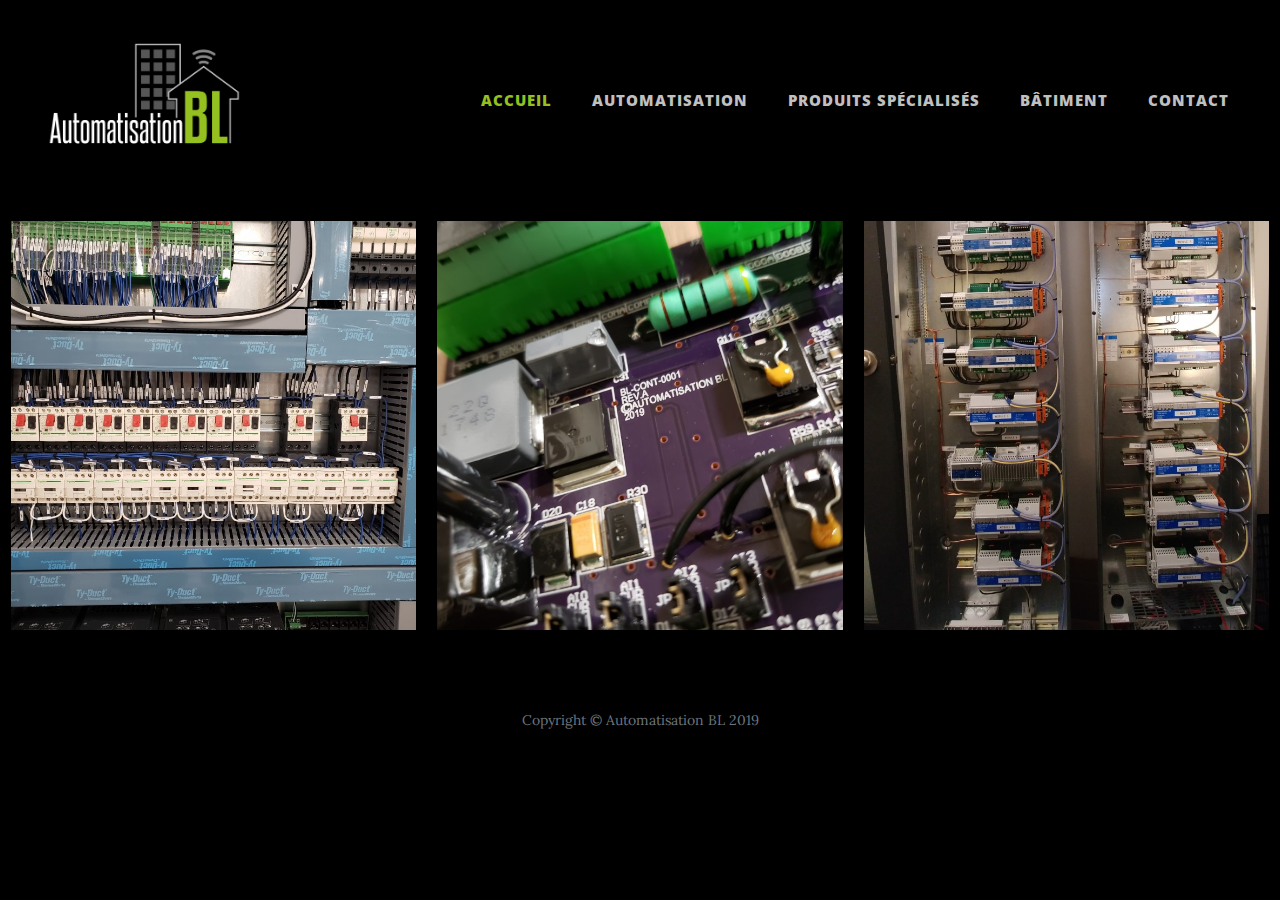
<file: index.html>
<!DOCTYPE html>
<html lang="en">

<head>

  <meta charset="utf-8">
  <meta name="viewport" content="width=device-width, initial-scale=1, shrink-to-fit=no">
  <meta name="description" content="">
  <meta name="author" content="">

  <!-- Global site tag (gtag.js) - Google Analytics -->
  <script async src="https://www.googletagmanager.com/gtag/js?id=UA-145104579-1"></script>
  <script>
    window.dataLayer = window.dataLayer || [];
    function gtag() { dataLayer.push(arguments); }
    gtag('js', new Date());

    gtag('config', 'UA-145104579-1');
  </script>

  <title>Automatisation BL</title>

  <script src="vendor/jquery/jquery.min.js"></script>
  <script>
    $(function () {
      $("#header").load("header.html");
      $("#footer").load("footer.html");
    });
  </script>

  <!-- Bootstrap core CSS -->
  <!-- <link href="vendor/bootstrap/css/bootstrap.css" rel="stylesheet"> -->
  <link href="scss/bootstrap.css" rel="stylesheet">

  <!-- Custom fonts for this template -->
  <link href="vendor/fontawesome-free/css/all.min.css" rel="stylesheet" type="text/css">
  <link href='https://fonts.googleapis.com/css?family=Lora:400,700,400italic,700italic' rel='stylesheet' type='text/css'>
  <link href='https://fonts.googleapis.com/css?family=Open+Sans:300italic,400italic,600italic,700italic,800italic,400,300,600,700,800' rel='stylesheet' type='text/css'>

  <!-- Custom styles for this template -->
  <link href="css/clean-blog.css" rel="stylesheet">

</head>

<body>

  <!-- <div id="header"></div> -->
  <!-- Navigation -->
  <nav class="navbar navbar-expand-lg navbar-light fixed-top" id="mainNav">
    <div class="container-fluid">
      <a class="navbar-brand js-scroll-trigger" href="index.html">
        <img src="img/ablb.png" height="175" alt="">
      </a>
      <button class="navbar-toggler navbar-toggler-right" type="button" data-toggle="collapse" data-target="#navbarResponsive" aria-controls="navbarResponsive" aria-expanded="false" aria-label="Toggle navigation">
        Menu
        <i class="fas fa-bars"></i>
      </button>
      <div class="collapse navbar-collapse" id="navbarResponsive">
        <ul class="navbar-nav ml-auto">
          <li class="nav-item">
            <a class="nav-link js-scroll-trigger abl-green" href="index.html">Accueil</a>
          </li>
          <li class="nav-item">
            <a class="nav-link js-scroll-trigger" href="services1.html">Automatisation</a>
          </li>
          <li class="nav-item">
            <a class="nav-link js-scroll-trigger" href="services2.html">Produits spécialisés</a>
          </li>
          <li class="nav-item">
            <a class="nav-link js-scroll-trigger" href="services3.html">Bâtiment</a>
          </li>
          <li class="nav-item">
            <a class="nav-link js-scroll-trigger" href="contact.html">Contact</a>
          </li>
        </ul>
      </div>
    </div>
  </nav>

  <!-- Page Header -->
  <!--
  <header class="masthead-home" style="background-image: url('img/20190802_153003.jpg')">
    <div class="overlay"></div>
    <div class="container-fluid">
      <div class="row">
        <div class="col-lg-4 col-md-6">
          <div class="site-heading" height="300">
            <img src="img/abl.png" height="250" alt="">
            <h1></h1>
            <span class="subheading"></span>
          </div>
        </div>
      </div>
    </div>
  </header>
  -->

  <!-- Portfolio Section -->
  <section id="portfolio">
    <div class="container-fluid p-0">
      <div class="row no-gutters">
        <div class="col-lg-4 col-sm-6">
          <a class="portfolio-box" href="services1.html">
            <img class="img-fluid" src="img/20190802_153003.jpg" alt="">
            <div class="portfolio-box-caption">
              <div class="project-category text-white-50">
              </div>
              <div class="project-name">
                Automatisation
              </div>
            </div>
          </a>
        </div>
        <div class="col-lg-4 col-sm-6">
          <a class="portfolio-box" href="services2.html">
            <img class="img-fluid" src="img/20190403_084031.jpg" alt="">
            <div class="portfolio-box-caption">
              <div class="project-category text-white-50">
              </div>
              <div class="project-name">
                Produits spécialisés
              </div>
            </div>
          </a>
        </div>
        <div class="col-lg-4 col-sm-6">
          <a class="portfolio-box" href="services3.html">
            <img class="img-fluid" src="img/20171122_151425.jpg" alt="">
            <div class="portfolio-box-caption">
              <div class="project-category text-white-50">
              </div>
              <div class="project-name">
                Bâtiment
              </div>
            </div>
          </a>
        </div>
      </div>
    </div>
  </section>

  <!-- Services -->
  <!--
  <section id="services">
    <div class="container">
      <div class="row">
        <div class="col-lg-12 text-center">
          <h2 class="section-heading text-uppercase"></h2>
          <h3 class="section-subheading text-muted"></h3>
        </div>
      </div>
      <div class="row text-center">
        <div class="col-md-4">
          <span class="fa-stack fa-4x">
            <a href="services1.html">
              <i class="fas fa-circle fa-stack-2x text-primary"></i>
              <i class="fas fa-robot fa-stack-1x fa-inverse"></i>
            </a>
          </span>
          <h4 class="service-heading">Automatisation</h4>
          <p class="text-muted"></p>
        </div>
        <div class="col-md-4">
          <span class="fa-stack fa-4x">
            <a href="services2.html">
              <i class="fas fa-circle fa-stack-2x text-primary"></i>
              <i class="fas fa-laptop fa-stack-1x fa-inverse"></i>
            </a>
          </span>
          <h4 class="service-heading">Produits spécialisés</h4>
          <p class="text-muted"></p>
        </div>
        <div class="col-md-4">
          <span class="fa-stack fa-4x">
            <a href="services3.html">
              <i class="fas fa-circle fa-stack-2x text-primary"></i>
              <i class="fas fa-tablet fa-stack-1x fa-inverse"></i>
            </a>
          </span>
          <h4 class="service-heading">Bâtiment</h4>
          <p class="text-muted"></p>
        </div>
      </div>
    </div>
  </section>
  -->
  <!-- Footer -->
  <footer>
    <div class="container">
      <div class="row">
        <div class="col-lg-8 col-md-10 mx-auto">
          <ul class="list-inline text-center">
            <!--
            <li class="list-inline-item">
              <a href="#">
                <span class="fa-stack fa-lg">
                  <i class="fas fa-circle fa-stack-2x"></i>
                  <i class="fab fa-twitter fa-stack-1x fa-inverse"></i>
                </span>
              </a>
            </li>
            -->
            <!--
            <li class="list-inline-item">
              <a href="https://www.facebook.com/automatisationbl" target="_blank">
                <span class="fa-stack fa-lg">
                  <i class="fas fa-circle fa-stack-2x"></i>
                  <i class="fab fa-facebook-f fa-stack-1x fa-inverse"></i>
                </span>
              </a>
            </li>
            -->
            <!--
            <li class="list-inline-item">
              <a href="#">
                <span class="fa-stack fa-lg">
                  <i class="fas fa-circle fa-stack-2x"></i>
                  <i class="fab fa-github fa-stack-1x fa-inverse"></i>
                </span>
              </a>
            </li>
            -->
          </ul>
          <p class="copyright text-muted">Copyright &copy; Automatisation BL 2019</p>
        </div>
      </div>
    </div>
  </footer>

  <!-- Bootstrap core JavaScript -->
  <script src="vendor/jquery/jquery.min.js"></script>
  <script src="vendor/bootstrap/js/bootstrap.bundle.min.js"></script>

  <!-- Custom scripts for this template -->
  <script src="js/clean-blog.min.js"></script>

</body>

</html>
</file>
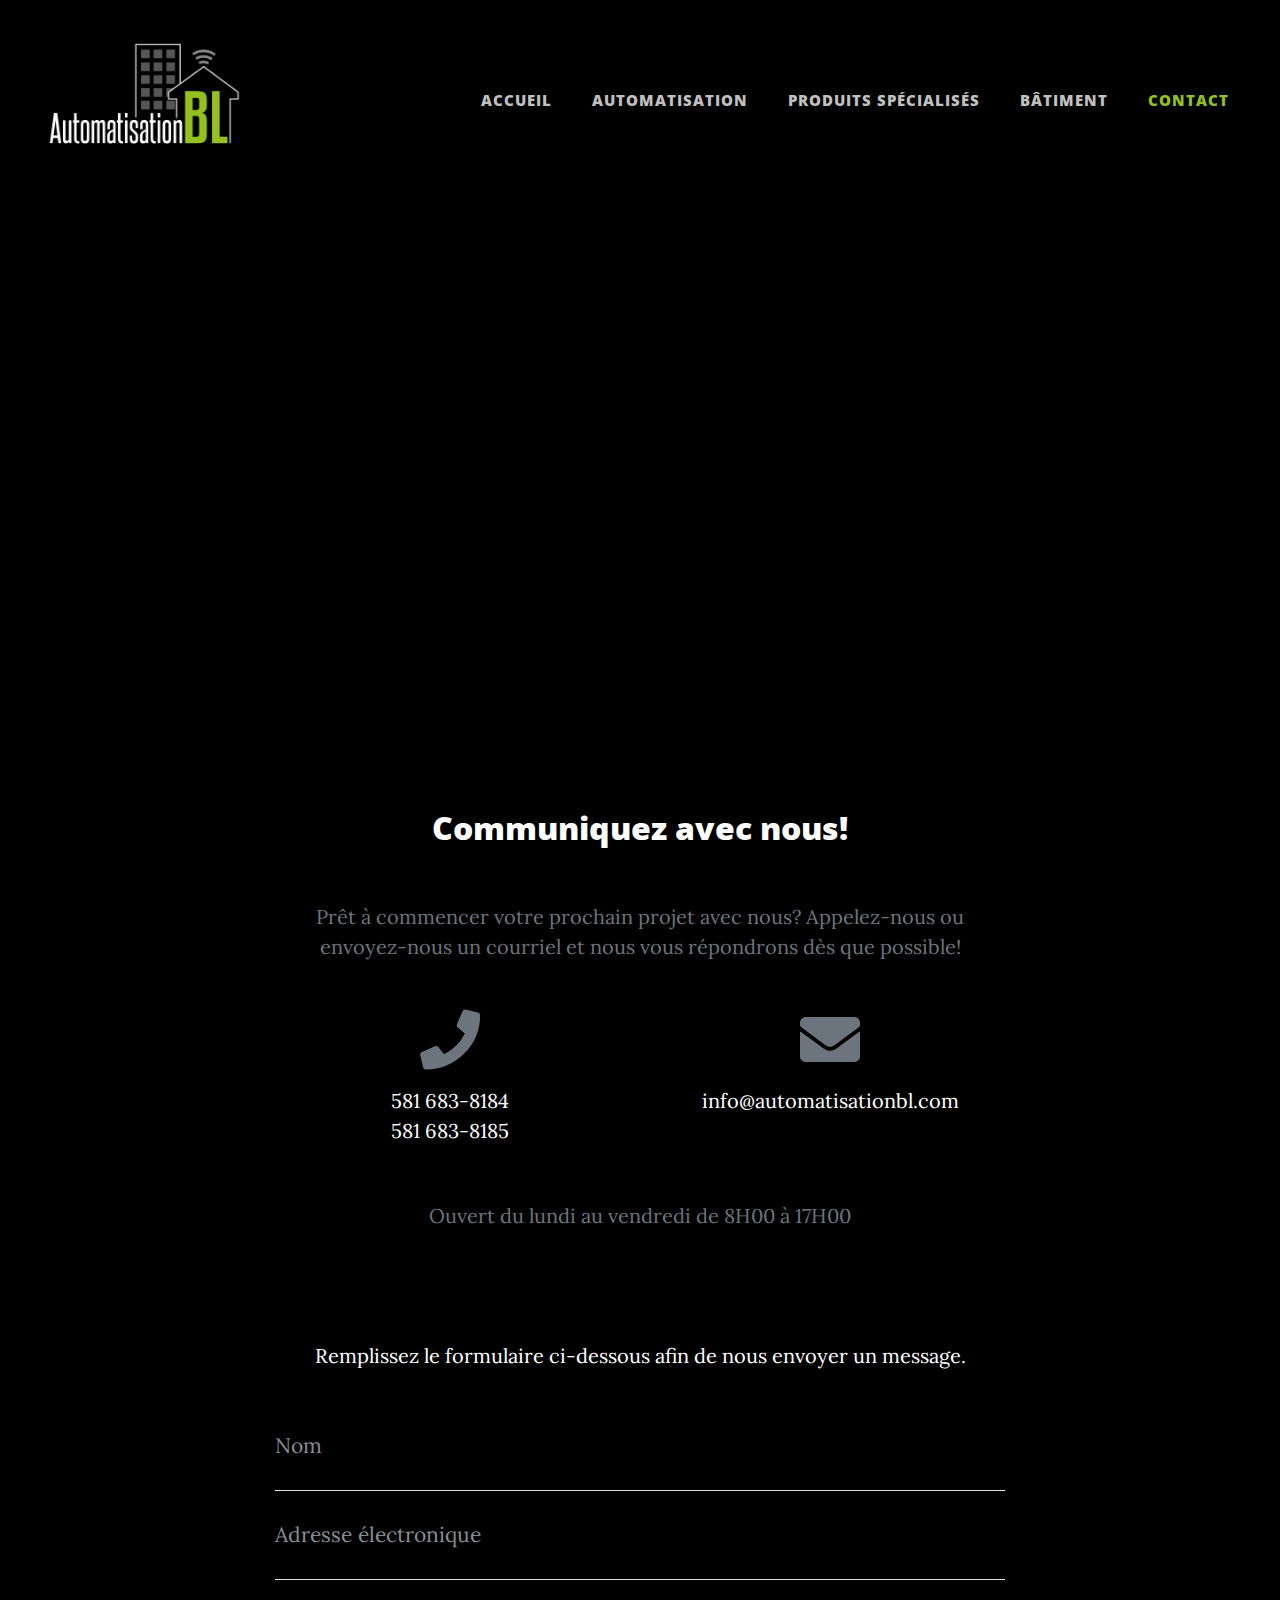
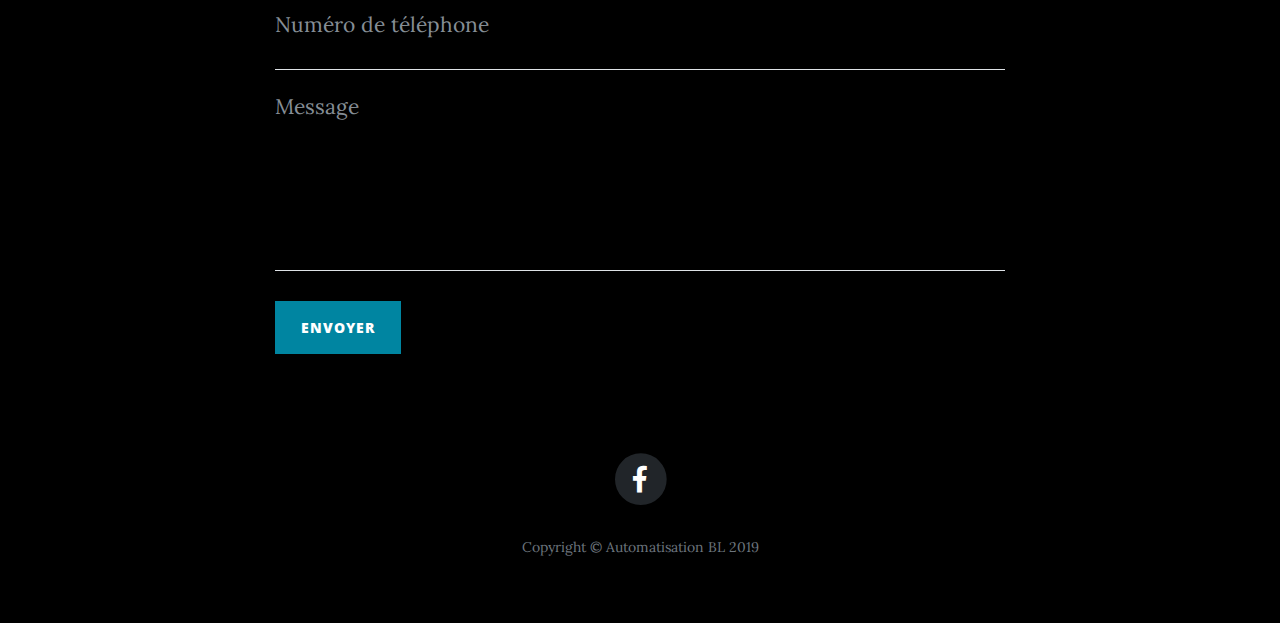
<file: contact.html>
<!DOCTYPE html>
<html lang="en">

<head>

  <meta charset="utf-8">
  <meta name="viewport" content="width=device-width, initial-scale=1, shrink-to-fit=no">
  <meta name="description" content="">
  <meta name="author" content="">

  <title>Automatisation BL</title>

  <script src="vendor/jquery/jquery.min.js"></script>
  <script>
    $(function () {
      $("#header").load("header.html");
      $("#footer").load("footer.html");
    });
  </script>

  <!-- Bootstrap core CSS -->
  <!-- <link href="vendor/bootstrap/css/bootstrap.css" rel="stylesheet"> -->
  <link href="scss/bootstrap.css" rel="stylesheet">

  <!-- Custom fonts for this template -->
  <link href="vendor/fontawesome-free/css/all.min.css" rel="stylesheet" type="text/css">
  <link href='https://fonts.googleapis.com/css?family=Lora:400,700,400italic,700italic' rel='stylesheet' type='text/css'>
  <link href='https://fonts.googleapis.com/css?family=Open+Sans:300italic,400italic,600italic,700italic,800italic,400,300,600,700,800' rel='stylesheet' type='text/css'>
  <link href="https://fonts.googleapis.com/css?family=Source+Sans+Pro:300,400,700,300italic,400italic,700italic" rel="stylesheet" type="text/css">


  <!-- Custom styles for this template -->
  <link href="css/clean-blog.css" rel="stylesheet">

</head>

<body>

  <!-- <div id="header"></div> -->
  <!-- Navigation -->
  <nav class="navbar navbar-expand-lg navbar-light fixed-top" id="mainNav">
    <div class="container-fluid">
      <a class="navbar-brand js-scroll-trigger" href="index.html">
        <img src="img/ablb.png" height="175" alt="">
      </a>
      <button class="navbar-toggler navbar-toggler-right" type="button" data-toggle="collapse" data-target="#navbarResponsive" aria-controls="navbarResponsive" aria-expanded="false" aria-label="Toggle navigation">
        Menu
        <i class="fas fa-bars"></i>
      </button>
      <div class="collapse navbar-collapse" id="navbarResponsive">
        <ul class="navbar-nav ml-auto">
          <li class="nav-item">
            <a class="nav-link js-scroll-trigger" href="index.html">Accueil</a>
          </li>
          <li class="nav-item">
            <a class="nav-link js-scroll-trigger" href="services1.html">Automatisation</a>
          </li>
          <li class="nav-item">
            <a class="nav-link js-scroll-trigger" href="services2.html">Produits spécialisés</a>
          </li>
          <li class="nav-item">
            <a class="nav-link js-scroll-trigger" href="services3.html">Bâtiment</a>
          </li>
          <li class="nav-item">
            <a class="nav-link js-scroll-trigger abl-green" href="contact.html">Contact</a>
          </li>
        </ul>
      </div>
    </div>
  </nav>

  <!-- Map -->
  <section id="contact" class="map">
    <iframe width="100%" height="100%" frameborder="0" scrolling="no" marginheight="0" marginwidth="0" src="https://www.google.com/maps/embed?pb=!1m18!1m12!1m3!1d2648.8573011854496!2d-71.1206275843417!3d48.40168347924537!2m3!1f0!2f0!3f0!3m2!1i1024!2i768!4f13.1!3m3!1m2!1s0x4cc026e530f02d91%3A0xc11062f405cb718!2s1485+Rue+de+la+Manic%2C+Chicoutimi%2C+QC+G7K+1G8!5e0!3m2!1sfr!2sca!4v1554564088654!5m2!1sfr!2sca" style="border:0" allowfullscreen></iframe>
    <br />
    <small>
      <a href="https://www.google.com/maps/embed?pb=!1m18!1m12!1m3!1d2648.8573011854496!2d-71.1206275843417!3d48.40168347924537!2m3!1f0!2f0!3f0!3m2!1i1024!2i768!4f13.1!3m3!1m2!1s0x4cc026e530f02d91%3A0xc11062f405cb718!2s1485+Rue+de+la+Manic%2C+Chicoutimi%2C+QC+G7K+1G8!5e0!3m2!1sfr!2sca!4v1554564088654!5m2!1sfr!2sca"></a>
    </small>
  </section>

  <!-- Page Header -->
  <!--
  <header class="masthead" style="background-image: url('img/contact-bg.jpg')">
    <div class="overlay"></div>
    <div class="container">
      <div class="row">
        <div class="col-lg-8 col-md-10 mx-auto">
          <div class="page-heading">
            <h1>Contact Me</h1>
            <span class="subheading">Have questions? I have answers.</span>
          </div>
        </div>
      </div>
    </div>
  </header>
  -->
  <!-- Contact Section -->
  <section class="page-section" id="contact">
    <div class="container">
      <div class="row justify-content-center">
        <div class="col-lg-8 text-center">
          <h2 class="mt-0">Communiquez avec nous!</h2>
          <hr class="divider my-4">
          <p class="text-muted mb-5">Prêt à commencer votre prochain projet avec nous? Appelez-nous ou envoyez-nous un courriel et nous vous répondrons dès que possible!</p>
        </div>
      </div>
      <div class="row">
        <div class="col-lg-4 ml-auto text-center">
          <i class="fas fa-phone fa-3x mb-3 text-muted"></i>
          <div>581 683-8184</div>
          <div>581 683-8185</div>
        </div>
        <div class="col-lg-4 mr-auto text-center">
          <i class="fas fa-envelope fa-3x mb-3 text-muted"></i>
          <!-- Make sure to change the email address in anchor text AND the link below! -->
          <a class="d-block" style="color: #fff" href="mailto:info@automatisationbl.com">info@automatisationbl.com</a>
        </div>
      </div>
      <div class="row justify-content-center">
        <div class="col-lg-8 text-center">
          <hr class="divider my-4">
          <p class="text-muted mb-5">Ouvert du lundi au vendredi de 8H00 à 17H00</p>
        </div>
      </div>
    </div>
  </section>

  <!-- Main Content -->
  <div class="container">
    <div class="row">
      <div class="col-lg-8 col-md-10 mx-auto">
        <p class="text-center">Remplissez le formulaire ci-dessous afin de nous envoyer un message.</p>
        <!-- Contact Form - Enter your email address on line 19 of the mail/contact_me.php file to make this form work. -->
        <!-- WARNING: Some web hosts do not allow emails to be sent through forms to common mail hosts like Gmail or Yahoo. It's recommended that you use a private domain email address! -->
        <!-- To use the contact form, your site must be on a live web host with PHP! The form will not work locally! -->
        <form name="sentMessage" id="contactForm" novalidate>
          <div class="control-group">
            <div class="form-group floating-label-form-group controls">
              <label>Nom</label>
              <input type="text" class="form-control" placeholder="Nom" id="name" required data-validation-required-message="Please enter your name.">
              <p class="help-block text-danger"></p>
            </div>
          </div>
          <div class="control-group">
            <div class="form-group floating-label-form-group controls">
              <label>Adresse électronique</label>
              <input type="email" class="form-control" placeholder="Adresse électronique" id="email" required data-validation-required-message="Please enter your email address.">
              <p class="help-block text-danger"></p>
            </div>
          </div>
          <div class="control-group">
            <div class="form-group col-xs-12 floating-label-form-group controls">
              <label>Numéro de téléphone</label>
              <input type="tel" class="form-control" placeholder="Numéro de téléphone" id="phone" required data-validation-required-message="Please enter your phone number.">
              <p class="help-block text-danger"></p>
            </div>
          </div>
          <div class="control-group">
            <div class="form-group floating-label-form-group controls">
              <label>Message</label>
              <textarea rows="5" class="form-control" placeholder="Message" id="message" required data-validation-required-message="Please enter a message."></textarea>
              <p class="help-block text-danger"></p>
            </div>
          </div>
          <br>
          <div id="success"></div>
          <div class="form-group">
            <button type="submit" class="btn btn-primary" id="sendMessageButton">Envoyer</button>
          </div>
        </form>
      </div>
    </div>
  </div>

  <hr>

  <!-- Footer -->
  <footer>
    <div class="container">
      <div class="row">
        <div class="col-lg-8 col-md-10 mx-auto">
          <ul class="list-inline text-center">
            <!--
            <li class="list-inline-item">
              <a href="#">
                <span class="fa-stack fa-lg">
                  <i class="fas fa-circle fa-stack-2x"></i>
                  <i class="fab fa-twitter fa-stack-1x fa-inverse"></i>
                </span>
              </a>
            </li>
            -->
            <li class="list-inline-item">
              <a href="https://www.facebook.com/automatisationbl" target="_blank">
                <span class="fa-stack fa-lg">
                  <i class="fas fa-circle fa-stack-2x"></i>
                  <i class="fab fa-facebook-f fa-stack-1x fa-inverse"></i>
                </span>
              </a>
            </li>
            <!--
              <li class="list-inline-item">
                <a href="#">
                  <span class="fa-stack fa-lg">
                    <i class="fas fa-circle fa-stack-2x"></i>
                    <i class="fab fa-github fa-stack-1x fa-inverse"></i>
                  </span>
                </a>
              </li>
            -->
          </ul>
          <p class="copyright text-muted">Copyright &copy; Automatisation BL 2019</p>
        </div>
      </div>
    </div>
  </footer>

  <!-- Bootstrap core JavaScript -->
  <script src="vendor/jquery/jquery.min.js"></script>
  <script src="vendor/bootstrap/js/bootstrap.bundle.min.js"></script>

  <!-- Contact Form JavaScript -->
  <!-- <script src="js/jqBootstrapValidation.js"></script>-->
  <!-- <script src="js/contact_me.js"></script>-->
  <!-- Custom scripts for this template -->
  <script src="js/clean-blog.min.js"></script>
  <script src="js/stylish-portfolio.min.js"></script>

</body>

</html>
</file>
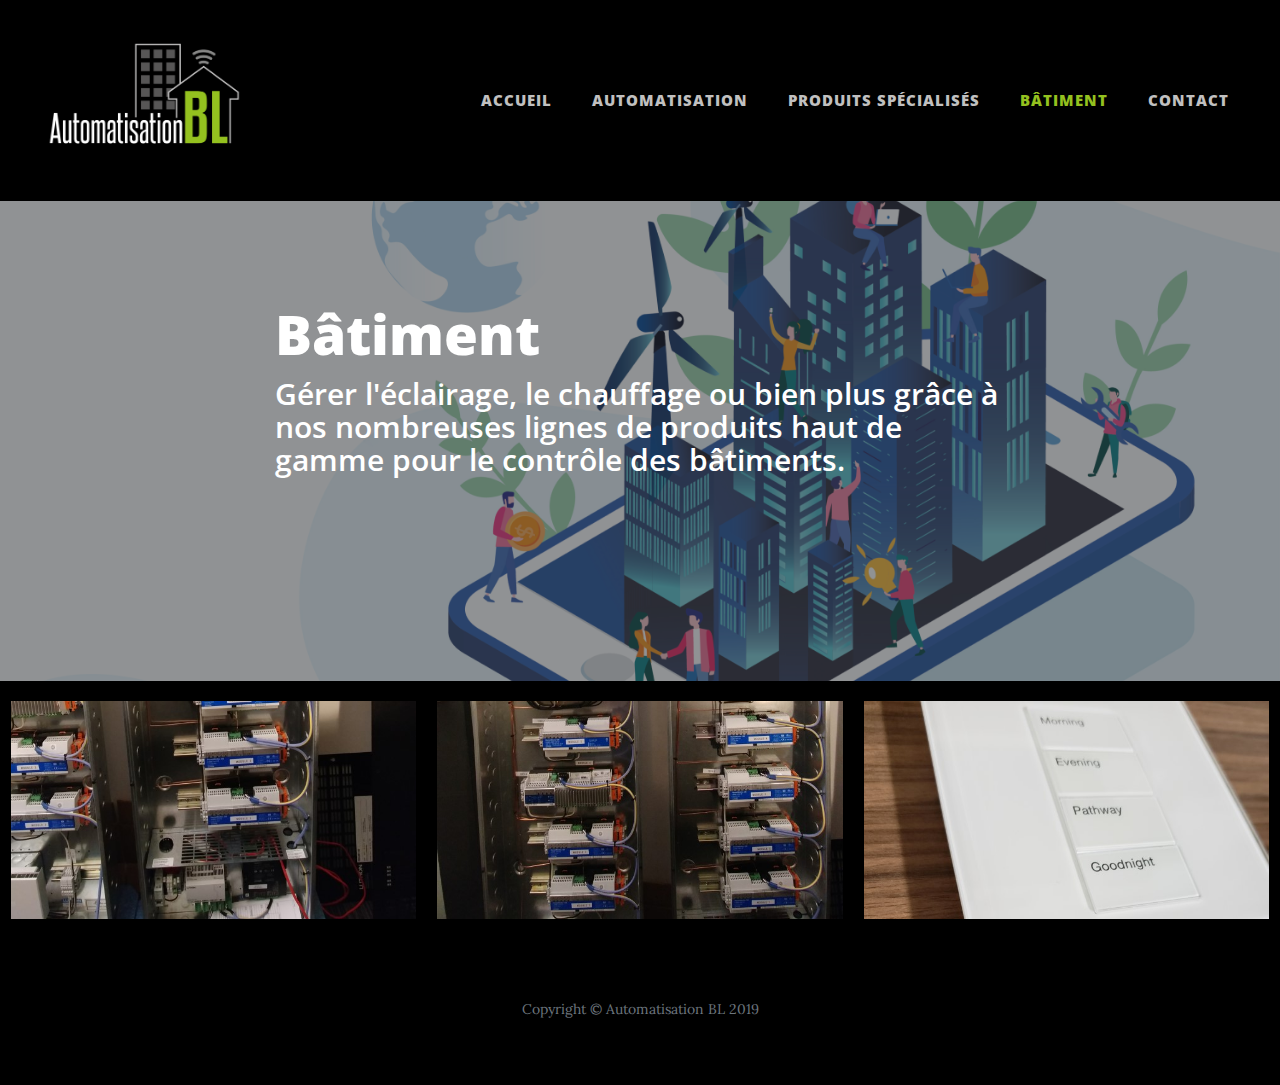
<file: services3.html>
<!DOCTYPE html>
<html lang="en">

<head>

  <meta charset="utf-8">
  <meta name="viewport" content="width=device-width, initial-scale=1, shrink-to-fit=no">
  <meta name="description" content="">
  <meta name="author" content="">

  <title>Automatisation BL</title>

  <script src="vendor/jquery/jquery.min.js"></script>
  <script>
    $(function () {
      $("#header").load("header.html");
      $("#footer").load("footer.html");
    });
  </script>

  <!-- Bootstrap core CSS -->
  <!-- <link href="vendor/bootstrap/css/bootstrap.css" rel="stylesheet"> -->
  <link href="scss/bootstrap.css" rel="stylesheet">

  <!-- Custom fonts for this template -->
  <link href="vendor/fontawesome-free/css/all.min.css" rel="stylesheet" type="text/css">
  <link href='https://fonts.googleapis.com/css?family=Lora:400,700,400italic,700italic' rel='stylesheet' type='text/css'>
  <link href='https://fonts.googleapis.com/css?family=Open+Sans:300italic,400italic,600italic,700italic,800italic,400,300,600,700,800' rel='stylesheet' type='text/css'>

  <!-- Plugin CSS -->
  <link href="vendor/magnific-popup/magnific-popup.css" rel="stylesheet">

  <!-- Custom styles for this template -->
  <link href="css/clean-blog.css" rel="stylesheet">

</head>

<body>

  <!-- <div id="header"></div> -->
  <!-- Navigation -->
  <nav class="navbar navbar-expand-lg navbar-light fixed-top" id="mainNav">
    <div class="container-fluid">
      <a class="navbar-brand js-scroll-trigger" href="index.html">
        <img src="img/ablb.png" height="175" alt="">
      </a>
      <button class="navbar-toggler navbar-toggler-right" type="button" data-toggle="collapse" data-target="#navbarResponsive" aria-controls="navbarResponsive" aria-expanded="false" aria-label="Toggle navigation">
        Menu
        <i class="fas fa-bars"></i>
      </button>
      <div class="collapse navbar-collapse" id="navbarResponsive">
        <ul class="navbar-nav ml-auto">
          <li class="nav-item">
            <a class="nav-link js-scroll-trigger" href="index.html">Accueil</a>
          </li>
          <li class="nav-item">
            <a class="nav-link js-scroll-trigger" href="services1.html">Automatisation</a>
          </li>
          <li class="nav-item">
            <a class="nav-link js-scroll-trigger" href="services2.html">Produits spécialisés</a>
          </li>
          <li class="nav-item">
            <a class="nav-link js-scroll-trigger abl-green" href="services3.html">Bâtiment</a>
          </li>
          <li class="nav-item">
            <a class="nav-link js-scroll-trigger" href="contact.html">Contact</a>
          </li>
        </ul>
      </div>
    </div>
  </nav>

  <!-- Page Header -->
  <header class="masthead" style="background-image: url('img/IMAGE_02.png')">
    <div class="overlay"></div>
    <div class="container">
      <div class="row">
        <div class="col-lg-8 col-md-10 mx-auto">
          <div class="post-heading">
            <h1>Bâtiment</h1>
            <h2 class="subheading">Gérer l'éclairage, le chauffage ou bien plus grâce à nos nombreuses lignes de produits haut de gamme pour le contrôle des bâtiments.</h2>
            <!--<span class="meta">Posted by
              <a href="#">Start Bootstrap</a>
              on August 24, 2019</span> -->
          </div>
        </div>
      </div>
    </div>
  </header>

  <!-- Contact Section -->
  <!--
  <section class="page-section" id="contact">
    <div class="container">
      <div class="row justify-content-center">
        <div class="col-lg-8 text-center">
        </div>
      </div>
      <div class="row">
        <div class="col-lg-4 ml-auto text-center">
        </div>
        <div class="col-lg-4 mr-auto text-center">
        </div>
      </div>
    </div>
  </section>
  -->
  <!-- Portfolio Section -->
  <section id="portfolio">
    <div class="container-fluid p-0">
      <div class="row no-gutters">
        <div class="col-lg-4 col-sm-6">
          <a class="portfolio-box" href="img/portfolio/fullsize/20171122_151404.jpg">
            <img class="img-fluid" src="img/portfolio/thumbnails/20171122_151404.jpg" alt="">
            <div class="portfolio-box-caption">
              <div class="project-category text-white-50">
              </div>
              <div class="project-name">
                Contrôle d'éclairage centralisé
              </div>
            </div>
          </a>
        </div>
        <div class="col-lg-4 col-sm-6">
          <a class="portfolio-box" href="img/portfolio/fullsize/20171122_151425.jpg">
            <img class="img-fluid" src="img/portfolio/thumbnails/20171122_151425.jpg" alt="">
            <div class="portfolio-box-caption">
              <div class="project-category text-white-50">
              </div>
              <div class="project-name">
                Contrôle d'éclairage centralisé
              </div>
            </div>
          </a>
        </div>
        <div class="col-lg-4 col-sm-6">
          <a class="portfolio-box" href="img/portfolio/fullsize/20190403_084444.jpg">
            <img class="img-fluid" src="img/portfolio/thumbnails/20190403_084444.jpg" alt="">
            <div class="portfolio-box-caption">
              <div class="project-category text-white-50">
              </div>
              <div class="project-name">
                Contrôle d'éclairage centralisé
              </div>
            </div>
          </a>
        </div>
        <!--
        <div class="col-lg-4 col-sm-6">
          <a class="portfolio-box" href="img/portfolio/fullsize/4.jpg">
            <img class="img-fluid" src="img/portfolio/thumbnails/4.jpg" alt="">
            <div class="portfolio-box-caption">
              <div class="project-category text-white-50">
                Category
              </div>
              <div class="project-name">
                Project Name
              </div>
            </div>
          </a>
        </div>
        <div class="col-lg-4 col-sm-6">
          <a class="portfolio-box" href="img/portfolio/fullsize/5.jpg">
            <img class="img-fluid" src="img/portfolio/thumbnails/5.jpg" alt="">
            <div class="portfolio-box-caption">
              <div class="project-category text-white-50">
                Category
              </div>
              <div class="project-name">
                Project Name
              </div>
            </div>
          </a>
        </div>
        <div class="col-lg-4 col-sm-6">
          <a class="portfolio-box" href="img/portfolio/fullsize/6.jpg">
            <img class="img-fluid" src="img/portfolio/thumbnails/6.jpg" alt="">
            <div class="portfolio-box-caption p-3">
              <div class="project-category text-white-50">
                Category
              </div>
              <div class="project-name">
                Project Name
              </div>
            </div>
          </a>
        </div>
        -->
      </div>
    </div>
  </section>

  <!-- Footer -->
  <footer>
    <div class="container">
      <div class="row">
        <div class="col-lg-8 col-md-10 mx-auto">
          <ul class="list-inline text-center">
            <!--
            <li class="list-inline-item">
              <a href="#">
                <span class="fa-stack fa-lg">
                  <i class="fas fa-circle fa-stack-2x"></i>
                  <i class="fab fa-twitter fa-stack-1x fa-inverse"></i>
                </span>
              </a>
            </li>
            <li class="list-inline-item">
              <a href="https://www.facebook.com/automatisationbl" target="_blank">
                <span class="fa-stack fa-lg">
                  <i class="fas fa-circle fa-stack-2x"></i>
                  <i class="fab fa-facebook-f fa-stack-1x fa-inverse"></i>
                </span>
              </a>
            </li>
            <li class="list-inline-item">
              <a href="#">
                <span class="fa-stack fa-lg">
                  <i class="fas fa-circle fa-stack-2x"></i>
                  <i class="fab fa-github fa-stack-1x fa-inverse"></i>
                </span>
              </a>
            </li>
            -->
          </ul>
          <p class="copyright text-muted">Copyright &copy; Automatisation BL 2019</p>
        </div>
      </div>
    </div>
  </footer>

  <!-- Bootstrap core JavaScript -->
  <script src="vendor/jquery/jquery.min.js"></script>
  <script src="vendor/bootstrap/js/bootstrap.bundle.min.js"></script>

  <!-- Custom scripts for this template -->
  <script src="js/clean-blog.min.js"></script>

  <!-- Plugin JavaScript -->
  <script src="vendor/jquery-easing/jquery.easing.min.js"></script>
  <script src="vendor/magnific-popup/jquery.magnific-popup.min.js"></script>

  <!-- Custom scripts for this template -->
  <script src="js/creative.min.js"></script>

</body>

</html>
</file>
<file: css/clean-blog.css>
/*!
 * Start Bootstrap - Clean Blog v5.0.5 (https://startbootstrap.com/template-overviews/clean-blog)
 * Copyright 2013-2019 Start Bootstrap
 * Licensed under MIT (https://github.com/BlackrockDigital/startbootstrap-clean-blog/blob/master/LICENSE)
 */

body {
  font-size: 20px;
  /*color: #212529;*/
  color: #fff;
  font-family: 'Lora', 'Times New Roman', serif;
  background-color: black;
}

p {
  line-height: 1.5;
  margin: 30px 0;
}

p a {
  text-decoration: underline;
}

h1,
h2,
h3,
h4,
h5,
h6 {
  font-weight: 800;
  font-family: 'Open Sans', 'Helvetica Neue', Helvetica, Arial, sans-serif;
}

a {
  color: #212529;
  -webkit-transition: all 0.2s;
  transition: all 0.2s;
}

a:focus, a:hover {
  color: #0085A1;
}

blockquote {
  font-style: italic;
  color: #868e96;
}

.section-heading {
  font-size: 36px;
  font-weight: 700;
  margin-top: 60px;
}

.caption {
  font-size: 14px;
  font-style: italic;
  display: block;
  margin: 0;
  padding: 10px;
  text-align: center;
  border-bottom-right-radius: 5px;
  border-bottom-left-radius: 5px;
}

::selection {
  color: #fff;
  background: #0085A1;
  text-shadow: none;
}

img::selection {
  color: #fff;
  background: transparent;
}

img::-moz-selection {
  color: #fff;
  background: transparent;
}

#mainNav {
  /*position: absolute;*/
  position: static;
  /*border-bottom: 1px solid #e9ecef;*/
  background-color: white;
  font-family: 'Open Sans', 'Helvetica Neue', Helvetica, Arial, sans-serif;
}

#mainNav .navbar-brand {
  font-weight: 800;
  color: #343a40;
}

#mainNav .navbar-toggler {
  /*font-size: 12px;*/
  font-size: 15px;
  font-weight: 800;
  padding: 13px;
  text-transform: uppercase;
  color: #343a40;
}

#mainNav .navbar-nav > li.nav-item > a {
  /*font-size: 12px;*/
  font-size: 15px;
  font-weight: 800;
  letter-spacing: 1px;
  text-transform: uppercase;
}

/*pour garder le background de la navbar toujours blanc même avant le scroll down*/

@media only screen and (min-width: 992px) {
  #mainNav {
    /*border-bottom: 1px solid transparent;
    background: transparent;*/
    /*border-bottom: 1px solid white;*/
    /*background: rgba(255, 255, 255, 0.9);*/
    background: black;
  }
  #mainNav .navbar-brand {
    /*padding: 10px 20px;*/
    /*color: #fff; texte toujours noir navbar*/
    color: #212529;
  }
    #mainNav .navbar-brand:focus, #mainNav .navbar-brand:hover {
      color: rgba(255, 255, 255, 0.8);
    }
  #mainNav .navbar-nav > li.nav-item > a {
    padding: 10px 20px;
    /*color: #fff; texte toujours noir navbar*/
    /*color: #212529;*/
    color: #c1c0c0; 
  }
    #mainNav .navbar-nav > li.nav-item > a:focus, #mainNav .navbar-nav > li.nav-item > a:hover {
      /*color: rgba(255, 255, 255, 0.8);*/
      color: rgb(148, 193, 31);
    }
}

@media only screen and (min-width: 992px) {
  #mainNav {
    -webkit-transition: background-color 0.2s;
    transition: background-color 0.2s;
    /* Force Hardware Acceleration in WebKit */
    -webkit-transform: translate3d(0, 0, 0);
    transform: translate3d(0, 0, 0);
    -webkit-backface-visibility: hidden;
  }
  
  #mainNav.is-fixed {
    /* when the user scrolls down, we hide the header right above the viewport */
    /*
    position: fixed;
    */
    /*top: -67px;*/
    /*
    -webkit-transition: -webkit-transform 0.2s;
    transition: -webkit-transform 0.2s;
    transition: transform 0.2s;
    transition: transform 0.2s, -webkit-transform 0.2s;
    border-bottom: 1px solid white;
    background-color: rgba(255, 255, 255, 0.9);
    */    
  }
  #mainNav.is-fixed .navbar-brand {
    color: #212529;
  }
  #mainNav.is-fixed .navbar-brand:focus, #mainNav.is-fixed .navbar-brand:hover {
    color: #0085A1;
  }
  #mainNav.is-fixed .navbar-nav > li.nav-item > a {
    /*color: #212529;*/
  }
  #mainNav.is-fixed .navbar-nav > li.nav-item > a:focus, #mainNav.is-fixed .navbar-nav > li.nav-item > a:hover {
    color: #0085A1;
  }
  /*#mainNav.is-visible {
    /* if the user changes the scrolling direction, we show the header */
    /*-webkit-transform: translate3d(0, 100%, 0);
    transform: translate3d(0, 100%, 0);
  }*/
}

header.masthead {
  /*margin-bottom: 50px;*/
  background: no-repeat center center;
  background-color: #868e96;
  background-attachment: scroll;
  position: relative;
  background-size: cover;
}

header.masthead-home {
  padding-top: 50px;
  /*margin-bottom: 50px;*/
  background: no-repeat center center;
  /*background-color: #868e96;*/
  background-color: white;
  background-attachment: scroll;
  position: relative;
  /*background-size: cover;*/
  background-size: cover 400px;
}

header.masthead .overlay {
  position: absolute;
  top: 0;
  left: 0;
  height: 100%;
  width: 100%;
  background-color: #212529;
  opacity: 0.5;
}

header.masthead .page-heading,
header.masthead .post-heading,
header.masthead .site-heading {
  padding: 100px 0 50px;
  color: white;
}

@media only screen and (min-width: 768px) {
  header.masthead .page-heading,
  header.masthead .post-heading, {
    padding: 200px 0;
  }
  header.masthead .site-heading {
    padding: 0px 0 200px;
  }
}

header.masthead .page-heading,
header.masthead .site-heading {
  text-align: center;
}

header.masthead .page-heading h1,
header.masthead .site-heading h1 {
  font-size: 50px;
  margin-top: 0;
}

header.masthead .page-heading .subheading,
header.masthead .site-heading .subheading {
  font-size: 24px;
  font-weight: 300;
  line-height: 1.1;
  display: block;
  margin: 10px 0 0;
  font-family: 'Open Sans', 'Helvetica Neue', Helvetica, Arial, sans-serif;
}

@media only screen and (min-width: 768px) {
  header.masthead .page-heading h1,
  header.masthead .site-heading h1 {
    font-size: 80px;
  }
}

header.masthead .post-heading h1 {
  font-size: 35px;
}

header.masthead .post-heading .meta,
header.masthead .post-heading .subheading {
  line-height: 1.1;
  display: block;
}

header.masthead .post-heading .subheading {
  font-size: 24px;
  font-weight: 600;
  margin: 10px 0 30px;
  font-family: 'Open Sans', 'Helvetica Neue', Helvetica, Arial, sans-serif;
}

header.masthead .post-heading .meta {
  font-size: 20px;
  font-weight: 300;
  font-style: italic;
  font-family: 'Lora', 'Times New Roman', serif;
}

header.masthead .post-heading .meta a {
  color: #fff;
}

@media only screen and (min-width: 768px) {
  header.masthead .post-heading h1 {
    font-size: 55px;
  }
  header.masthead .post-heading .subheading {
    font-size: 30px;
  }
}

.post-preview > a {
  color: #212529;
}

.post-preview > a:focus, .post-preview > a:hover {
  text-decoration: none;
  color: #0085A1;
}

.post-preview > a > .post-title {
  font-size: 30px;
  margin-top: 30px;
  margin-bottom: 10px;
}

.post-preview > a > .post-subtitle {
  font-weight: 300;
  margin: 0 0 10px;
}

.post-preview > .post-meta {
  font-size: 18px;
  font-style: italic;
  margin-top: 0;
  color: #868e96;
}

.post-preview > .post-meta > a {
  text-decoration: none;
  color: #212529;
}

.post-preview > .post-meta > a:focus, .post-preview > .post-meta > a:hover {
  text-decoration: underline;
  color: #0085A1;
}

@media only screen and (min-width: 768px) {
  .post-preview > a > .post-title {
    font-size: 36px;
  }
}

.floating-label-form-group {
  font-size: 14px;
  position: relative;
  margin-bottom: 0;
  padding-bottom: 0.5em;
  border-bottom: 1px solid #dee2e6;
}

.floating-label-form-group input,
.floating-label-form-group textarea {
  font-size: 1.5em;
  position: relative;
  z-index: 1;
  padding: 0;
  resize: none;
  border: none;
  border-radius: 0;
  background: none;
  -webkit-box-shadow: none !important;
  box-shadow: none !important;
  font-family: 'Lora', 'Times New Roman', serif;
}

.floating-label-form-group input::-webkit-input-placeholder,
.floating-label-form-group textarea::-webkit-input-placeholder {
  color: #868e96;
  font-family: 'Lora', 'Times New Roman', serif;
}

.floating-label-form-group label {
  font-size: 0.85em;
  line-height: 1.764705882em;
  position: relative;
  z-index: 0;
  top: 2em;
  display: block;
  margin: 0;
  -webkit-transition: top 0.3s ease, opacity 0.3s ease;
  transition: top 0.3s ease, opacity 0.3s ease;
  vertical-align: middle;
  vertical-align: baseline;
  opacity: 0;
}

.floating-label-form-group .help-block {
  margin: 15px 0;
}

.floating-label-form-group-with-value label {
  top: 0;
  opacity: 1;
}

.floating-label-form-group-with-focus label {
  color: #0085A1;
}

form .form-group:first-child .floating-label-form-group {
  border-top: 1px solid #dee2e6;
}

footer {
  padding: 50px 0 65px;
}

footer .list-inline {
  margin: 0;
  padding: 0;
}

footer .copyright {
  font-size: 14px;
  margin-bottom: 0;
  text-align: center;
}

.btn {
  font-size: 14px;
  font-weight: 800;
  padding: 15px 25px;
  letter-spacing: 1px;
  text-transform: uppercase;
  border-radius: 0;
  font-family: 'Open Sans', 'Helvetica Neue', Helvetica, Arial, sans-serif;
}

.btn-primary {
  background-color: #0085A1;
  border-color: #0085A1;
}

.btn-primary:hover, .btn-primary:focus, .btn-primary:active {
  color: #fff;
  background-color: #00657b !important;
  border-color: #00657b !important;
}

.btn-lg {
  font-size: 16px;
  padding: 25px 35px;
}

/*!
 * Start Bootstrap - Creative v5.1.4 (https://startbootstrap.com/template-overviews/creative)
 * Copyright 2013-2019 Start Bootstrap
 * Licensed under MIT (https://github.com/BlackrockDigital/startbootstrap-creative/blob/master/LICENSE)
 */

/*!
 * Bootstrap v4.3.1 (https://getbootstrap.com/)
 * Copyright 2011-2019 The Bootstrap Authors
 * Copyright 2011-2019 Twitter, Inc.
 * Licensed under MIT (https://github.com/twbs/bootstrap/blob/master/LICENSE)
 */

 /* portfolio part only */

#portfolio .container-fluid {
  max-width: 1920px;
}

#portfolio .container-fluid .portfolio-box {
  position: relative;
  display: block;
}

#portfolio .container-fluid .portfolio-box .portfolio-box-caption {
  display: -webkit-box;
  display: -ms-flexbox;
  display: flex;
  -webkit-box-align: center;
  -ms-flex-align: center;
  align-items: center;
  -webkit-box-pack: center;
  -ms-flex-pack: center;
  justify-content: center;
  -webkit-box-orient: vertical;
  -webkit-box-direction: normal;
  -ms-flex-direction: column;
  flex-direction: column;
  width: 100%;
  height: 100%;
  position: absolute;
  bottom: 0;
  text-align: center;
  opacity: 0;
  color: #fff;
  background: #94c11f;
  /*background: rgba(244, 98, 58, 0.9);*/
  -webkit-transition: opacity 0.25s ease;
  transition: opacity 0.25s ease;
  text-align: center;
}

#portfolio .container-fluid .portfolio-box .portfolio-box-caption .project-category {
  font-family: "Merriweather Sans", -apple-system, BlinkMacSystemFont, "Segoe UI", Roboto, "Helvetica Neue", Arial, "Noto Sans", sans-serif, "Apple Color Emoji", "Segoe UI Emoji", "Segoe UI Symbol", "Noto Color Emoji";
  font-size: 0.85rem;
  font-weight: 600;
  text-transform: uppercase;
}

#portfolio .container-fluid .portfolio-box .portfolio-box-caption .project-name {
  font-size: 1.2rem;
}

#portfolio .container-fluid .portfolio-box:hover .portfolio-box-caption {
  opacity: 1;
}

/*!
 * Start Bootstrap - Stylish Portfolio v5.0.4 (https://startbootstrap.com/template-overviews/stylish-portfolio)
 * Copyright 2013-2019 Start Bootstrap
 * Licensed under MIT (https://github.com/BlackrockDigital/startbootstrap-stylish-portfolio/blob/master/LICENSE)
 */

/* map part only */

.map {
  height: 30rem;
}

@media (max-width: 992px) {
  .map {
    height: 75%;
  }
}

.map iframe {
  pointer-events: none;
}

.scroll-to-top {
  position: fixed;
  right: 15px;
  bottom: 15px;
  display: none;
  width: 50px;
  height: 50px;
  text-align: center;
  color: white;
  background: rgba(52, 58, 64, 0.5);
  line-height: 45px;
}

.scroll-to-top:focus, .scroll-to-top:hover {
  color: white;
}

.scroll-to-top:hover {
  background: #343a40;
}

.scroll-to-top i {
  font-weight: 800;
}

.masthead {
  min-height: 30rem;
  position: relative;
  display: table;
  width: 100%;
  height: auto;
  /*padding-top: 8rem;*/
  /*padding-bottom: 8rem;*/
  background: -webkit-gradient(linear, left top, right top, from(rgba(255, 255, 255, 0.1)), to(rgba(255, 255, 255, 0.1))), url("../img/bg-masthead.jpg");
  background: linear-gradient(90deg, rgba(255, 255, 255, 0.1) 0%, rgba(255, 255, 255, 0.1) 100%), url("../img/bg-masthead.jpg");
  background-position: center center;
  background-repeat: no-repeat;
  background-size: cover;
}

.masthead h1 {
  font-size: 4rem;
  margin: 0;
  padding: 0;
}

@media (min-width: 992px) {
  .masthead {
    height: 100vh;
  }
  .masthead h1 {
    font-size: 5.5rem;
  }
}

.page-section {
  padding: 8rem 0 2rem;
}


/*custom green*/

.text-primary {
  color: #94c11f !important;
}

#portfolio .container-fluid .portfolio-box .portfolio-box-caption {
  display: -webkit-box;
  display: -ms-flexbox;
  display: flex;
  -webkit-box-align: center;
  -ms-flex-align: center;
  align-items: center;
  -webkit-box-pack: center;
  -ms-flex-pack: center;
  justify-content: center;
  -webkit-box-orient: vertical;
  -webkit-box-direction: normal;
  -ms-flex-direction: column;
  flex-direction: column;
  width: 100%;
  height: 100%;
  position: absolute;
  bottom: 0;
  text-align: center;
  opacity: 0;
  color: #fff;
  background: #94c11f;
  /*background: rgba(244, 98, 58, 0.9);*/
  -webkit-transition: opacity 0.25s ease;
  transition: opacity 0.25s ease;
  text-align: center;
}

.abl-green {
  color: #94c11f !important;
}

.img-fluid {
  max-width: 95%;
  padding-top:20px;
}

.portfolio-box{
  text-align: center;
}
/*.col-lg-4 .col-sm-6{
  margin-bottom: 20px;
}*/

.masthead {
  height: 375px;
}
</file>
